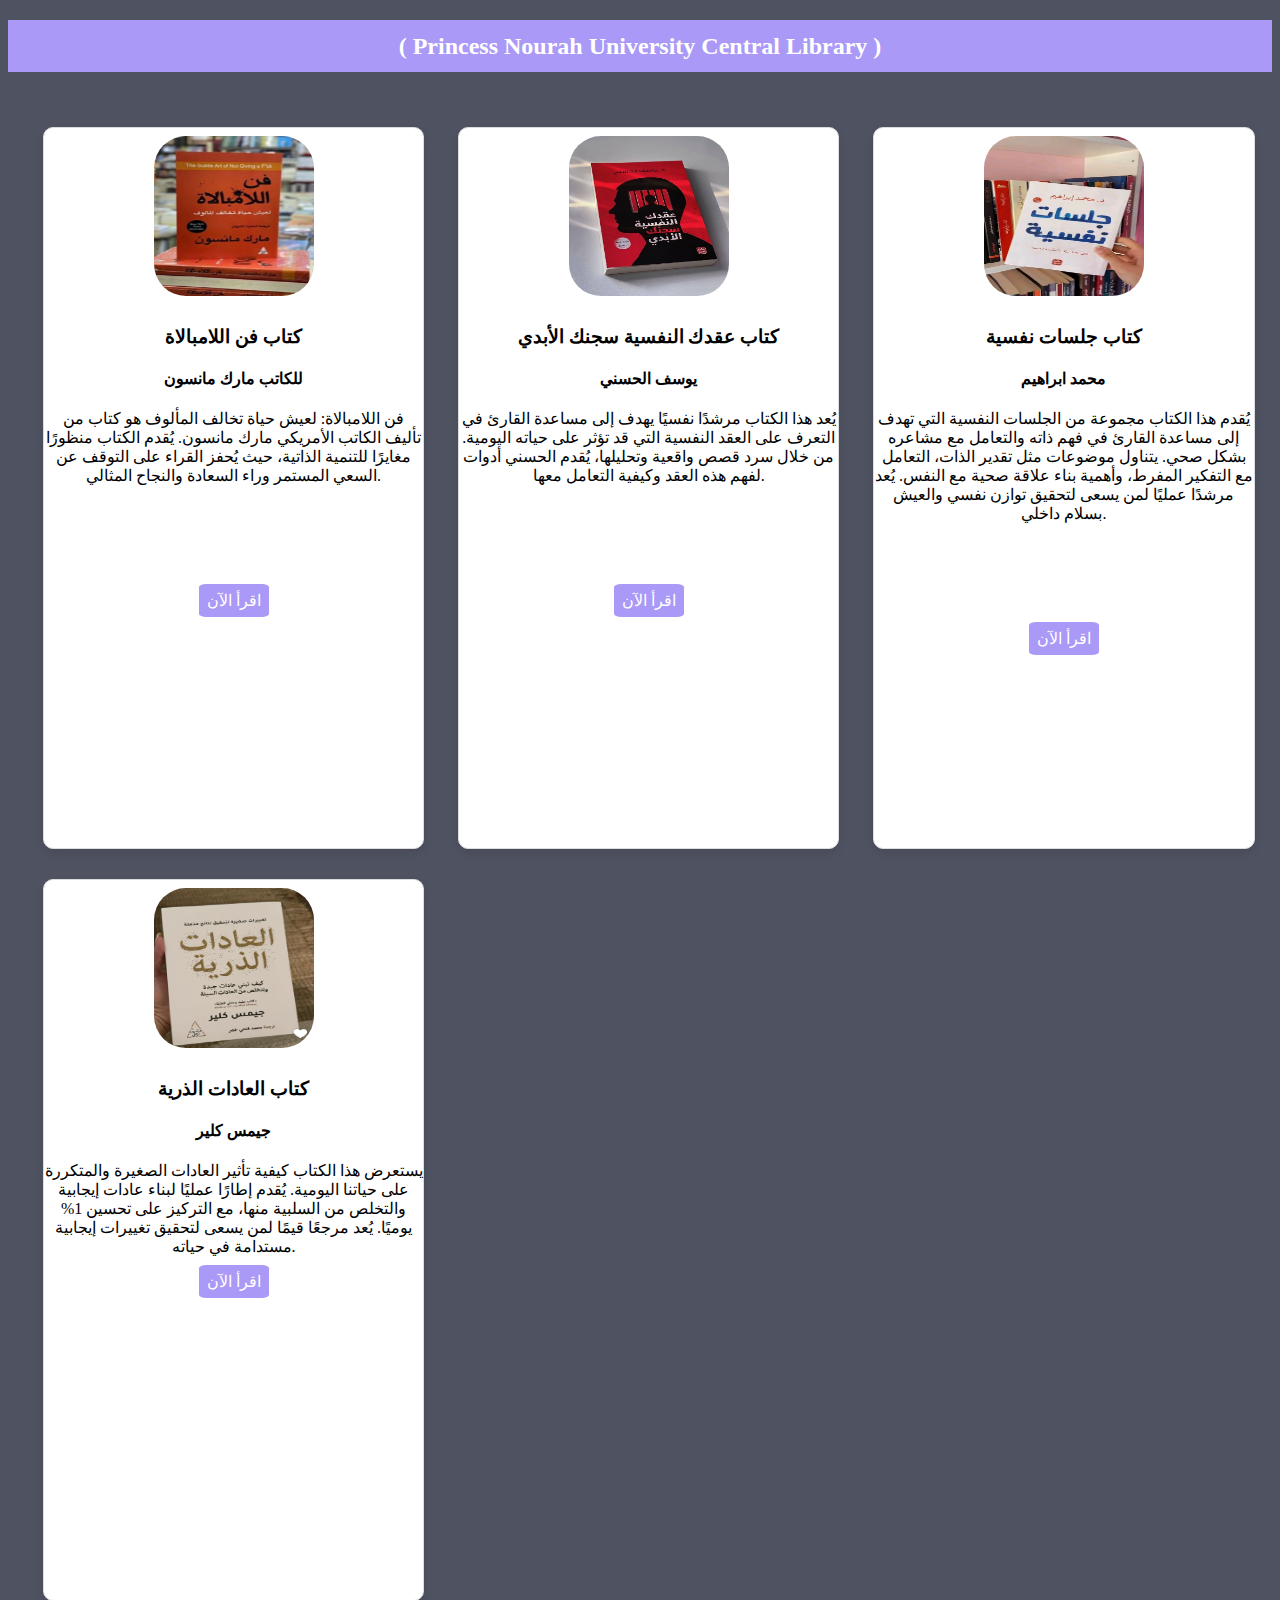
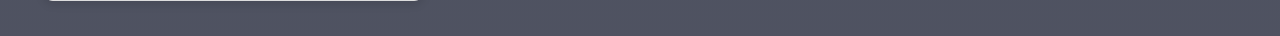
<file: index.html>
<!DOCTYPE html>
<html lang="en">
<head>
    <meta charset="UTF-8">
    <meta name="viewport" content="width=device-width, initial-scale=1.0">
    <title>Central Library</title>
    <link rel="stylesheet" href="./style.css">
    <link rel="icon" href="https://mir-s3-cdn-cf.behance.net/projects/404/340f3798438661.Y3JvcCwxMDQxLDgxNCwwLDExMw.jpg">
</head>
<body>

    <h2>( Princess Nourah University Central Library )</h2>

<div class="book-container">
    <div class="book">
        <img src="./book-1.jpg" alt="">
        <h3>كتاب فن اللامبالاة</h3>
        <h4>للكاتب مارك مانسون</h4>
        <p>فن اللامبالاة: لعيش حياة تخالف المألوف هو كتاب من تأليف الكاتب الأمريكي مارك مانسون. يُقدم الكتاب منظورًا مغايرًا للتنمية الذاتية، حيث يُحفز القراء على التوقف عن السعي المستمر وراء السعادة والنجاح المثالي.​</p>
        <a href="./book-1.html" target="_blank" class="link">اقرأ الآن</a>
    </div>
    <div class="book">
        <img src="./book-2.jpg" alt="">
        <h3>كتاب عقدك النفسية سجنك الأبدي</h3>
        <h4>يوسف الحسني</h4>
        <p>يُعد هذا الكتاب مرشدًا نفسيًا يهدف إلى مساعدة القارئ في التعرف على العقد النفسية التي قد تؤثر على حياته اليومية. من خلال سرد قصص واقعية وتحليلها، يُقدم الحسني أدوات لفهم هذه العقد وكيفية التعامل معها.​</p>
        <a href="./book-2.html" target="_blank" class="link">اقرأ الآن</a>
    </div>
    <div class="book">
        <img src="./book-3.jpg" alt="">
        <h3>كتاب جلسات نفسية</h3>
        <h4>محمد ابراهيم</h4>
        <p>يُقدم هذا الكتاب مجموعة من الجلسات النفسية التي تهدف إلى مساعدة القارئ في فهم ذاته والتعامل مع مشاعره بشكل صحي. يتناول موضوعات مثل تقدير الذات، التعامل مع التفكير المفرط، وأهمية بناء علاقة صحية مع النفس. يُعد مرشدًا عمليًا لمن يسعى لتحقيق توازن نفسي والعيش بسلام داخلي.​</p>
        <a href="./book-3.html"  target="_blank" class="link">اقرأ الآن</a>
    </div>
    <div class="book">
        <img src="./book-4.jpg" alt="">
        <h3>كتاب العادات الذرية</h3>
        <h4> جيمس كلير</h4>
        <p>يستعرض هذا الكتاب كيفية تأثير العادات الصغيرة والمتكررة على حياتنا اليومية. يُقدم إطارًا عمليًا لبناء عادات إيجابية والتخلص من السلبية منها، مع التركيز على تحسين 1% يوميًا. يُعد مرجعًا قيمًا لمن يسعى لتحقيق تغييرات إيجابية مستدامة في حياته.​</p>
        <a href="./book-4.html" target="_blank" >اقرأ الآن</a>
    </div>
</div>
    
</body>
</html>
</file>
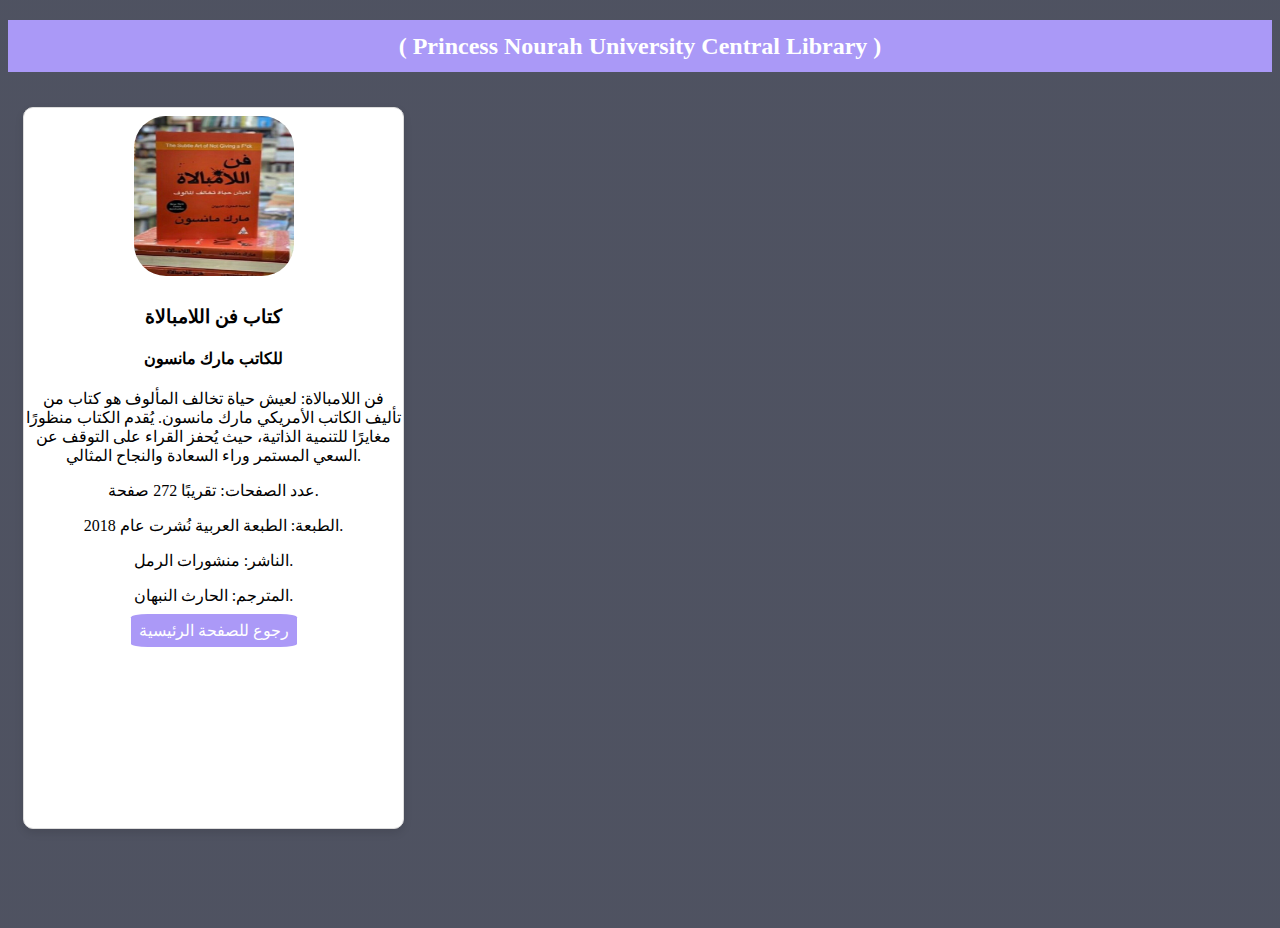
<file: book-1.html>
<!DOCTYPE html>
<html lang="en">
<head>
    <meta charset="UTF-8">
    <meta name="viewport" content="width=device-width, initial-scale=1.0">
    <title>Central Library</title>
    <link rel="stylesheet" href="./style.css">
    <link rel="icon" href="https://mir-s3-cdn-cf.behance.net/projects/404/340f3798438661.Y3JvcCwxMDQxLDgxNCwwLDExMw.jpg">
</head>
<body>

    <h2>( Princess Nourah University Central Library )</h2>

<div class="book">
        <img src="./book-1.jpg" alt="">
        <h3>كتاب فن اللامبالاة</h3>
        <h4>للكاتب مارك مانسون</h4>
        <p>فن اللامبالاة: لعيش حياة تخالف المألوف هو كتاب من تأليف الكاتب الأمريكي مارك مانسون. يُقدم الكتاب منظورًا مغايرًا للتنمية الذاتية، حيث يُحفز القراء على التوقف عن السعي المستمر وراء السعادة والنجاح المثالي.​</p>
        <p>عدد الصفحات: تقريبًا 272 صفحة.​</p>
        <p>الطبعة: الطبعة العربية نُشرت عام 2018.​</p>
        <p>الناشر: منشورات الرمل.​</p>
        <p>المترجم: الحارث النبهان.​</p>
    <a href="./index.html"> رجوع للصفحة الرئيسية</a>
</div>
</body>
</html>
</file>
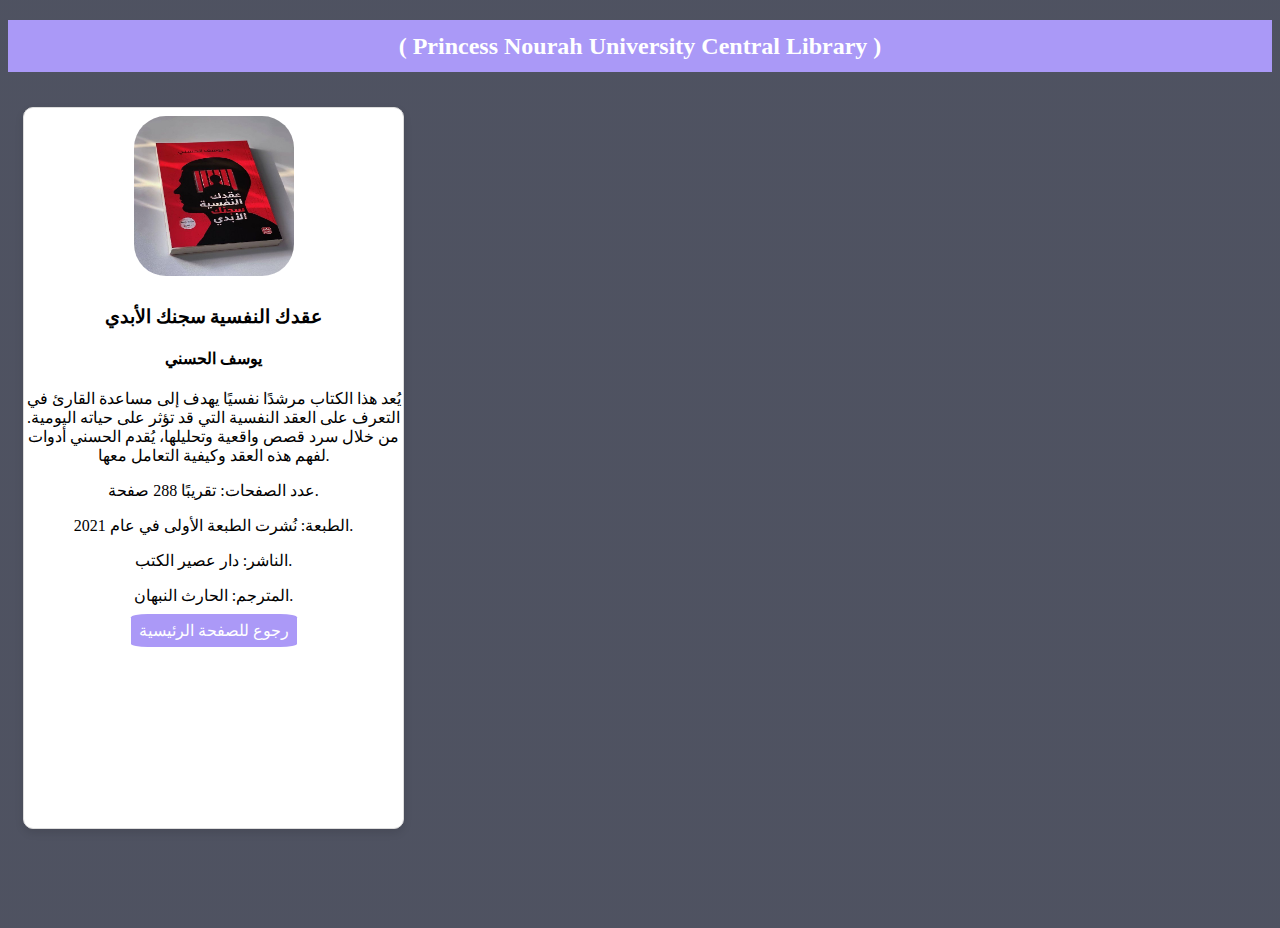
<file: book-2.html>
<!DOCTYPE html>
<html lang="en">
<head>
    <meta charset="UTF-8">
    <meta name="viewport" content="width=device-width, initial-scale=1.0">
    <title>Central Library</title>
    <link rel="stylesheet" href="./style.css">
    <link rel="icon" href="https://mir-s3-cdn-cf.behance.net/projects/404/340f3798438661.Y3JvcCwxMDQxLDgxNCwwLDExMw.jpg">
</head>
<body>

    <h2>( Princess Nourah University Central Library )</h2>

<div class="book">
        <img src="./book-2.jpg" alt="">
        <h3> عقدك النفسية سجنك الأبدي</h3>
        <h4>يوسف الحسني</h4>
        <p>يُعد هذا الكتاب مرشدًا نفسيًا يهدف إلى مساعدة القارئ في التعرف على العقد النفسية التي قد تؤثر على حياته اليومية. من خلال سرد قصص واقعية وتحليلها، يُقدم الحسني أدوات لفهم هذه العقد وكيفية التعامل معها.​</p>
        <p>عدد الصفحات: تقريبًا 288 صفحة.​</p>
        <p>الطبعة: نُشرت الطبعة الأولى في عام 2021.​</p>
        <p>الناشر: دار عصير الكتب.​​</p>
        <p>المترجم: الحارث النبهان.​</p>
    <a href="./index.html"> رجوع للصفحة الرئيسية</a>
</div>
</body>
</html>
</file>
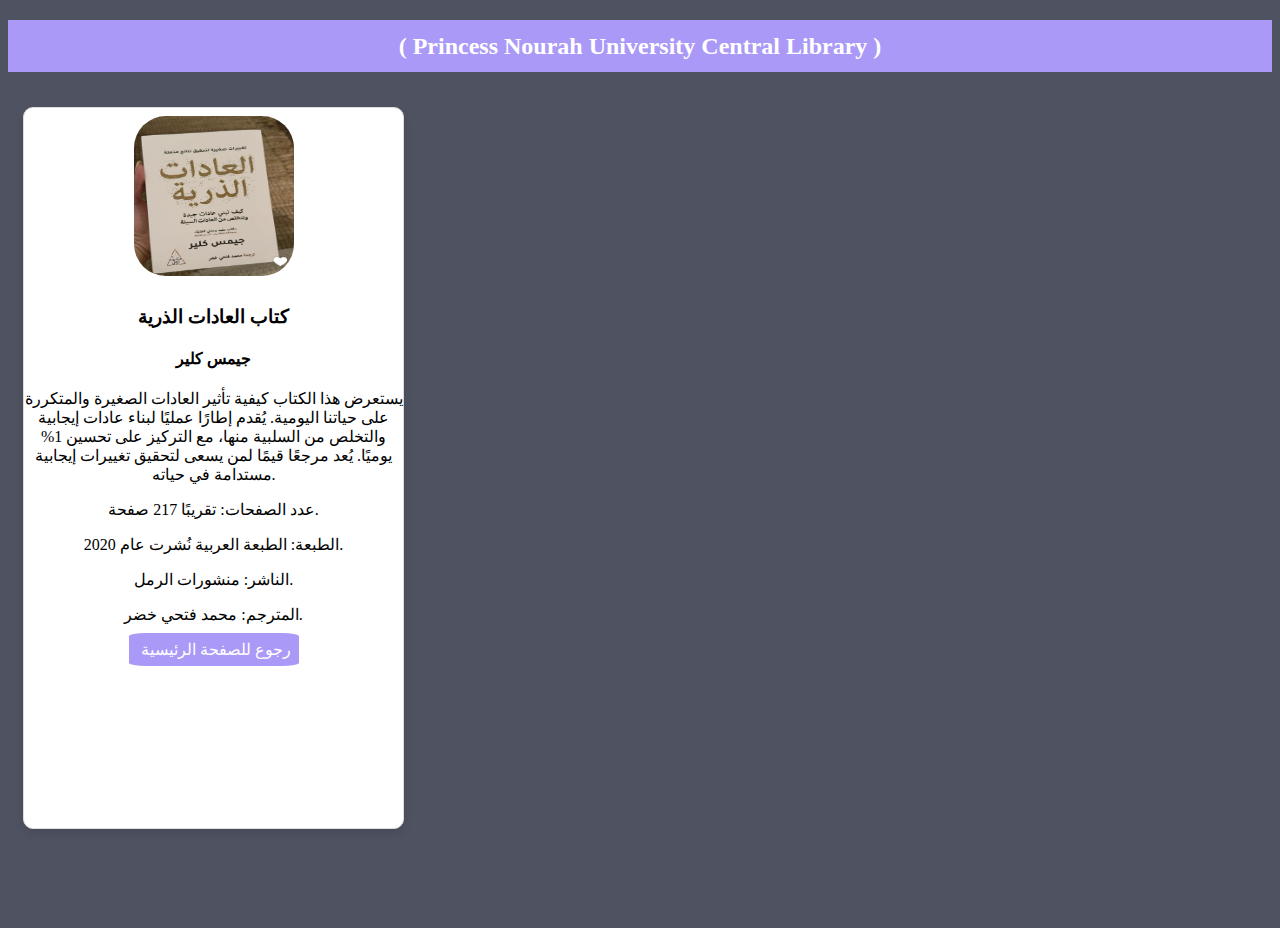
<file: book-4.html>
<!DOCTYPE html>
<html lang="en">
<head>
    <meta charset="UTF-8">
    <meta name="viewport" content="width=device-width, initial-scale=1.0">
    <title>Central Library</title>
    <link rel="stylesheet" href="./style.css">
    <link rel="icon" href="https://mir-s3-cdn-cf.behance.net/projects/404/340f3798438661.Y3JvcCwxMDQxLDgxNCwwLDExMw.jpg">
</head>
<body>

    <h2>( Princess Nourah University Central Library )</h2>

<div class="book">
        <img src="./book-4.jpg" alt="">
        <h3>كتاب العادات الذرية</h3>
        <h4> جيمس كلير</h4>
        <p>يستعرض هذا الكتاب كيفية تأثير العادات الصغيرة والمتكررة على حياتنا اليومية. يُقدم إطارًا عمليًا لبناء عادات إيجابية والتخلص من السلبية منها، مع التركيز على تحسين 1% يوميًا. يُعد مرجعًا قيمًا لمن يسعى لتحقيق تغييرات إيجابية مستدامة في حياته.​</p>
        <p>عدد الصفحات: تقريبًا 217 صفحة.​</p>
        <p>الطبعة: الطبعة العربية نُشرت عام 2020.​</p>
        <p>الناشر: منشورات الرمل.​</p>
        <p>المترجم: محمد فتحي خضر.​</p>​
    <a href="./index.html"> رجوع للصفحة الرئيسية</a>
</div>
</body>
</html>
</file>
<file: style.css>
body{

    background-image:  linear-gradient(rgba(4,9,30,0.7),rgba(4,9,30,0.7)), url(//images.pexels.com/photos/1907785/pexels-photo-1907785.jpeg?auto=compress&cs=tinysrgb&w=1260&h=750&dpr=1
    );
    background-position:center;
    background-size: cover;
    height: 100vh;
}
img {
  width: 10em;
  height: 10em;
  border-radius: 20%;
  margin: 2%;
}
img:hover{
    transform: scale(1.1);
}
a{
    text-decoration: none;
    border-radius: 10%;
    background-color: #ab99f7;
    color:rgb(255, 255, 255);
    padding: 0.5em;
    margin: 20px;

}
a:hover{
    background-color: #aa99f77f;

}
body h2{
    background-color: #aa99f7;
    padding: 1%;
    color: #fff;
    text-align: center;
        
}
.book-container{
    width: 100%;
    margin: 0 auto;
    padding: 20px;
    display: block;

}
.book{
    width: 30%;
    margin: 15px;
    display: inline-block;
    vertical-align: top;
    text-align: center;
    background-color: #fff;
    border: 1px solid #ddd;
    border-radius: 10px;
    box-shadow: 0 4px 8px rgba(0, 0, 0, 0.1);
    height: 80vh
}
.link{
    text-decoration: none;
    border-radius: 10%;
    background-color: #ab99f7;
    color:rgb(255, 255, 255);
    padding: 0.5em;
    position: relative;
    top: 10vh;
}
</file>
